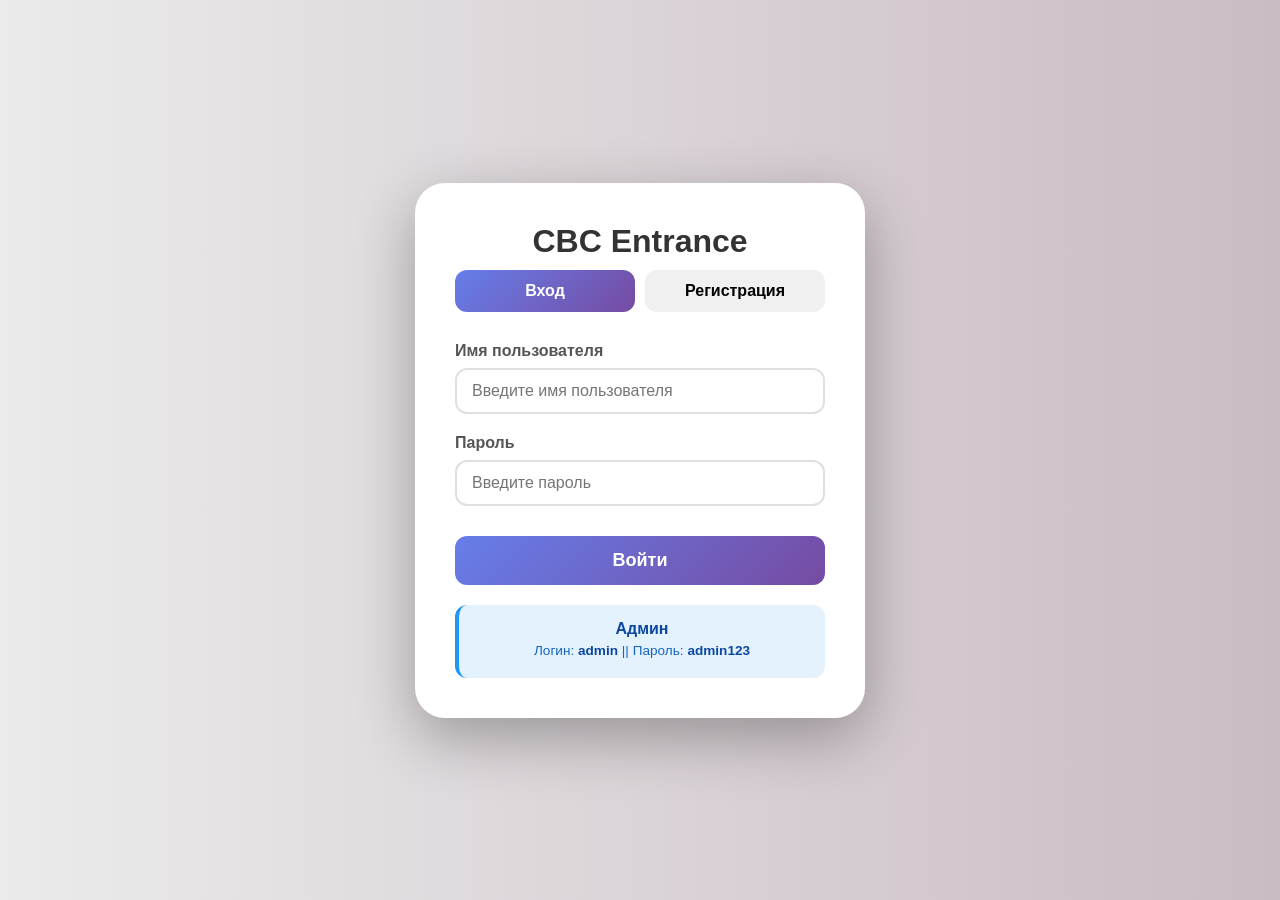
<file: index.html>
<!DOCTYPE html>
<html lang="ru">
<head>
    <meta charset="UTF-8">
    <meta name="viewport" content="width=device-width, initial-scale=1.0">
    <title>Вход | Крутой Бизнес Калькулятор</title>
    <link rel="stylesheet" href="css/auth.css">
</head>
<body>
    <div class="auth-container">
        <h1>CBC Entrance</h1>

        <div id="errorMessage" class="error-message"></div>
        <div id="successMessage" class="success-message"></div>

        <div class="tabs">
            <button class="tab-btn active" data-tab="login">Вход</button>
            <button class="tab-btn" data-tab="register">Регистрация</button>
        </div>

        <!-- Форма входа -->
        <div id="loginForm" class="form active">
            <div class="input-group">
                <label>Имя пользователя</label>
                <input type="text" id="loginUsername" placeholder="Введите имя пользователя">
            </div>
            <div class="input-group">
                <label>Пароль</label>
                <input type="password" id="loginPassword" placeholder="Введите пароль">
            </div>
            <button class="btn" id="loginBtn">Войти</button>
        </div>

        <div id="registerForm" class="form">
            <div class="input-group">
                <label>Имя пользователя</label>
                <input type="text" id="regUsername" placeholder="Придумайте имя пользователя">
            </div>
            <div class="input-group">
                <label>Email</label>
                <input type="email" id="regEmail" placeholder="your@email.com">
            </div>
            <div class="input-group">
                <label>Пароль</label>
                <input type="password" id="regPassword" placeholder="Придумайте пароль">
            </div>
            <div class="input-group">
                <label>Подтверждение пароля</label>
                <input type="password" id="regConfirmPassword" placeholder="Повторите пароль">
            </div>
            <button class="btn" id="registerBtn">Зарегистрироваться</button>
        </div>

        <div class="info-message">
            <strong>Админ</strong>
            <p>Логин: <strong>admin</strong> || Пароль: <strong>admin123</strong></p>
        </div>
    </div>

    <script src="js/auth-page.js"></script>
</body>
</html>
</file>
<file: css/auth.css>
* {
    margin: 0;
    padding: 0;
    box-sizing: border-box;
}

body {
    font-family: 'Segoe UI', Tahoma, Geneva, Verdana, sans-serif;
    background: linear-gradient(90deg, #ebebeb, #cabcc4);
    min-height: 100vh;
    display: flex;
    justify-content: center;
    align-items: center;
    padding: 20px;
}

.auth-container {
    background: white;
    border-radius: 30px;
    box-shadow: 0 20px 60px rgba(0, 0, 0, 0.3);
    max-width: 450px;
    width: 100%;
    padding: 40px;
    animation: fadeIn 0.5s ease;
}

h1 {
    text-align: center;
    color: #333;
    margin-bottom: 10px;
    font-size: 2em;
}

.subtitle {
    text-align: center;
    color: #666;
    margin-bottom: 30px;
}

.tabs {
    display: flex;
    gap: 10px;
    margin-bottom: 30px;
}

.tab-btn {
    flex: 1;
    padding: 12px;
    background: #f0f0f0;
    border: none;
    border-radius: 12px;
    cursor: pointer;
    font-weight: 600;
    font-size: 1em;
    transition: all 0.3s ease;
}

.tab-btn:hover {
    background: #e0e0e0;
    transform: translateY(-2px);
}

.tab-btn.active {
    background: linear-gradient(135deg, #667eea 0%, #764ba2 100%);
    color: white;
}

.form {
    display: none;
}

.form.active {
    display: block;
    animation: fadeIn 0.3s ease;
}

.input-group {
    margin-bottom: 20px;
}

label {
    display: block;
    margin-bottom: 8px;
    color: #555;
    font-weight: 600;
}

input, select {
    width: 100%;
    padding: 12px 15px;
    border: 2px solid #e0e0e0;
    border-radius: 12px;
    font-size: 16px;
    transition: all 0.3s ease;
    font-family: inherit;
}

input:focus, select:focus {
    outline: none;
    border-color: #667eea;
    box-shadow: 0 0 0 3px rgba(102, 126, 234, 0.1);
}

.btn {
    width: 100%;
    padding: 14px;
    background: linear-gradient(135deg, #667eea 0%, #764ba2 100%);
    color: white;
    border: none;
    border-radius: 12px;
    font-size: 18px;
    font-weight: 600;
    cursor: pointer;
    margin-top: 10px;
    transition: all 0.3s ease;
}

.btn:hover {
    transform: translateY(-2px);
    box-shadow: 0 10px 20px rgba(102, 126, 234, 0.3);
}

.guest-link {
    text-align: center;
    margin-top: 20px;
    padding-top: 20px;
    border-top: 1px solid #e0e0e0;
}

.guest-link a {
    color: #667eea;
    text-decoration: none;
    font-weight: 600;
}

.guest-link a:hover {
    text-decoration: underline;
}

.error-message {
    background: #ffebee;
    color: #f44336;
    padding: 10px;
    border-radius: 8px;
    margin-bottom: 20px;
    font-size: 0.9em;
    display: none;
}

.success-message {
    background: #e8f5e9;
    color: #4caf50;
    padding: 10px;
    border-radius: 8px;
    margin-bottom: 20px;
    font-size: 0.9em;
    display: none;
}

@keyframes fadeIn {
    from {
        opacity: 0;
        transform: translateY(10px);
    }
    to {
        opacity: 1;
        transform: translateY(0);
    }
}

@media (max-width: 480px) {
    .auth-container {
        padding: 25px;
    }
    
    h1 {
        font-size: 1.5em;
    }
    
    .tabs {
        flex-direction: column;
    }
}

.info-message {
    background: #e3f2fd;
    border-radius: 12px;
    padding: 15px;
    margin-top: 20px;
    text-align: center;
    border-left: 4px solid #2196f3;
}

.info-message p {
    margin: 5px 0;
    color: #1565c0;
    font-size: 0.85em;
}

.info-message strong {
    color: #0d47a1;
}
</file>
<file: css/main.css>
/* Основные стили*/

* {
    margin: 0;
    padding: 0;
    box-sizing: border-box;
}

body {
    font-family: 'Segoe UI', Tahoma, Geneva, Verdana, sans-serif;
    background: linear-gradient(90deg, #ebebeb, #cabcc4);
    min-height: 100vh;
    display: flex;
    justify-content: center;
    align-items: center;
    padding: 20px;
    transition: background 0.3s ease;
}


.container {
    background: white;
    border-radius: 30px;
    box-shadow: 0 20px 60px rgba(0, 0, 0, 0.3);
    max-width: 600px;
    width: 100%;
    padding: 30px;
    transition: transform 0.3s ease, background 0.3s ease;
}

.container:hover {
    transform: translateY(-5px);
}


.header {
    display: flex;
    justify-content: space-between;
    align-items: center;
    margin-bottom: 10px;
    flex-wrap: wrap;
    gap: 10px;
}

.header-controls {
    display: flex;
    gap: 10px;
}

h1 {
    text-align: center;
    color: #333;
    margin-bottom: 10px;
    font-size: 2em;
    display: flex;
    align-items: center;
    justify-content: center;
    gap: 10px;
}

.subtitle {
    text-align: center;
    color: #666;
    margin-bottom: 30px;
    font-size: 0.9em;
}


.theme-btn,
.save-btn,
.clear-btn,
.add-btn,
.export-btn {
    padding: 8px 12px;
    border: none;
    border-radius: 10px;
    cursor: pointer;
    font-weight: 600;
    transition: all 0.3s ease;
    font-family: inherit;
    font-size: 0.9em;
}

.theme-btn {
    background: #f0f0f0;
    font-size: 1.2em;
}

.theme-btn:hover {
    background: #e0e0e0;
    transform: scale(1.05);
}

.save-btn {
    background: #4caf50;
    color: white;
}

.save-btn:hover {
    background: #45a049;
    transform: translateY(-2px);
}

.add-btn {
    background: #2196f3;
    color: white;
    margin-bottom: 15px;
}

.add-btn:hover {
    background: #0b7dda;
    transform: translateY(-2px);
}

.clear-btn {
    background: #f44336;
    color: white;
    margin-top: 10px;
    width: 100%;
}

.clear-btn:hover {
    background: #da190b;
    transform: translateY(-2px);
}

.export-btn {
    background: #ff9800;
    color: white;
}

.export-btn:hover {
    background: #e68900;
    transform: translateY(-2px);
}


.mode-buttons {
    display: flex;
    gap: 10px;
    margin-bottom: 30px;
    flex-wrap: wrap;
}

.mode-btn {
    flex: 1;
    padding: 12px;
    background: #f0f0f0;
    border: 2px solid transparent;
    border-radius: 12px;
    cursor: pointer;
    font-weight: 600;
    transition: all 0.3s ease;
    font-family: inherit;
    font-size: 0.95em;
}

.mode-btn:hover {
    background: #e0e0e0;
    transform: translateY(-2px);
}

.mode-btn.active {
    background: #757575;
    color: white;
}


.input-group {
    margin-bottom: 25px;
}

label {
    display: block;
    margin-bottom: 8px;
    color: #555;
    font-weight: 600;
    font-size: 0.9em;
}
input,
select {
    width: 100%;
    padding: 12px 15px;
    border: 2px solid #e0e0e0;
    border-radius: 12px;
    font-size: 16px;
    transition: all 0.3s ease;
    font-family: inherit;
    background: white;
}

input:focus,
select:focus {
    outline: none;
    border-color: #667eea;
    box-shadow: 0 0 0 3px rgba(102, 126, 234, 0.1);
}

input[type="number"] {
    -moz-appearance: textfield;
    appearance: textfield;
}

input[type="number"]::-webkit-inner-spin-button,
input[type="number"]::-webkit-outer-spin-button {
    -webkit-appearance: none;
    margin: 0;
}


.info-block {
    background: #e8f4fd;
    border-radius: 12px;
    padding: 15px;
    margin: 20px 0;
    display: flex;
    gap: 12px;
    align-items: flex-start;
}

.info-icon {
    background: #2196f3;
    color: white;
    width: 28px;
    height: 28px;
    border-radius: 50%;
    display: flex;
    align-items: center;
    justify-content: center;
    font-weight: bold;
    font-size: 14px;
    flex-shrink: 0;
}

.info-text {
    color: #0b5e7e;
    font-size: 0.9em;
    line-height: 1.4;
}


.calculate-btn {
    width: 100%;
    padding: 14px;
    background: linear-gradient(to bottom, #ff5e00 0%, #a33100 100%);
    color: white;
    border: none;
    border-radius: 12px;
    font-size: 18px;
    font-weight: 600;
    cursor: pointer;
    transition: all 0.3s ease;
    margin: 20px 0 25px;
    font-family: inherit;
}

.calculate-btn:hover {
    transform: translateY(-2px);
    box-shadow: 0 10px 20px rgba(102, 126, 234, 0.3);
}

.calculate-btn:active {
    transform: translateY(0);
}


.result-card {
    background: linear-gradient(135deg, #f5f7fa 0%, #c3cfe2 100%);
    border-radius: 20px;
    padding: 25px;
    text-align: center;
    margin-bottom: 20px;
    animation: fadeIn 0.5s ease;
}

.result-value {
    font-size: 3.5em;
    font-weight: bold;
    margin: 10px 0;
}

.result-status {
    font-size: 1.1em;
    color: #555;
    margin-top: 10px;
}


.roi-value.positive {
    color: #4caf50;
}

.roi-value.negative {
    color: #f44336;
}

.roi-value.neutral {
    color: #ff9800;
}

.revenue-value {
    color: #2196f3;
}


.kpi-result-value {
    color: #667eea;
}


.progress-bar {
    background: #e0e0e0;
    border-radius: 10px;
    height: 10px;
    overflow: hidden;
    margin-top: 15px;
}

.progress-fill {
    background: linear-gradient(90deg, #667eea, #764ba2);
    height: 100%;
    width: 0%;
    transition: width 0.5s ease;
    border-radius: 10px;
}


.details {
    display: grid;
    grid-template-columns: 1fr 1fr;
    gap: 15px;
    margin-top: 20px;
}

.detail-card {
    background: #f8f9fa;
    padding: 15px;
    border-radius: 12px;
    text-align: center;
    transition: transform 0.3s ease;
}

.detail-card:hover {
    transform: translateY(-2px);
}

.detail-label {
    font-size: 0.85em;
    color: #666;
    margin-bottom: 5px;
}

.detail-value {
    font-size: 1.3em;
    font-weight: bold;
    color: #333;
}


.recommendation {
    background: #fff3cd;
    border-left: 4px solid #ffc107;
    padding: 12px;
    border-radius: 8px;
    margin-top: 20px;
    font-size: 0.9em;
    color: #856404;
}


.employees-header {
    display: flex;
    justify-content: flex-end;
    margin-bottom: 15px;
}

.employees-list {
    display: flex;
    flex-direction: column;
    gap: 10px;
    max-height: 300px;
    overflow-y: auto;
}

.employee-card {
    background: #f8f9fa;
    border-radius: 12px;
    padding: 15px;
    display: flex;
    justify-content: space-between;
    align-items: center;
    transition: transform 0.3s ease;
}

.employee-card:hover {
    transform: translateX(5px);
}

.employee-info {
    display: flex;
    flex-direction: column;
    gap: 5px;
}

.employee-name {
    font-weight: bold;
    font-size: 1.1em;
    color: #333;
}

.employee-position {
    color: #666;
    font-size: 0.85em;
}

.employee-plan {
    color: #4caf50;
    font-size: 0.8em;
    font-weight: 500;
}

.delete-employee-btn {
    background: #f44336;
    color: white;
    border: none;
    padding: 8px 12px;
    border-radius: 8px;
    cursor: pointer;
    transition: all 0.3s ease;
}

.delete-employee-btn:hover {
    background: #da190b;
    transform: scale(1.05);
}

.empty-message {
    text-align: center;
    padding: 30px;
    color: #999;
    background: #f8f9fa;
    border-radius: 12px;
}


#historySection {
    margin-top: 30px;
    padding-top: 20px;
    border-top: 1px solid #e0e0e0;
}

#historySection h3 {
    margin-bottom: 15px;
    color: #333;
    font-size: 1.2em;
}

.history-list {
    max-height: 200px;
    overflow-y: auto;
    margin: 15px 0;
}

.history-item {
    background: #f8f9fa;
    padding: 12px;
    border-radius: 8px;
    margin-bottom: 8px;
    font-size: 0.9em;
    display: flex;
    justify-content: space-between;
    align-items: center;
    transition: background 0.3s ease;
}

.history-item:hover {
    background: #e8e8e8;
}

.history-date {
    color: #666;
    font-size: 0.8em;
}

.history-value {
    font-weight: bold;
}

.history-delete {
    background: none;
    border: none;
    color: #f44336;
    cursor: pointer;
    font-size: 1.1em;
    padding: 0 5px;
}

.history-delete:hover {
    color: #da190b;
}


@keyframes pulse {
    0% { transform: scale(1); }
    50% { transform: scale(1.05); }
    100% { transform: scale(1); }
}

@keyframes fadeIn {
    from {
        opacity: 0;
        transform: translateY(10px);
    }
    to {
        opacity: 1;
        transform: translateY(0);
    }
}

@keyframes slideIn {
    from {
        opacity: 0;
        transform: translateX(-20px);
    }
    to {
        opacity: 1;
        transform: translateX(0);
    }
}

.result-card,
#detailsSection {
    animation: fadeIn 0.5s ease;
}

.employee-card {
    animation: slideIn 0.3s ease;
}


@media (max-width: 600px) {
    .container {
        padding: 20px;
    }
    
    h1 {
        font-size: 1.5em;
    }
    
    .result-value {
        font-size: 2.5em;
    }
    
    .details {
        gap: 10px;
    }
    
    .mode-buttons {
        flex-direction: column;
    }
    
    .mode-btn {
        padding: 10px;
        font-size: 0.9em;
    }
    
    .info-block {
        padding: 12px;
    }
    
    .info-text {
        font-size: 0.85em;
    }
    
    .header {
        flex-direction: column;
        align-items: stretch;
    }
    
    .header-controls {
        justify-content: center;
    }
    
    .detail-value {
        font-size: 1em;
    }
    
    .employee-card {
        flex-direction: column;
        text-align: center;
        gap: 10px;
    }
    
    .history-item {
        flex-direction: column;
        gap: 5px;
        text-align: center;
    }
}


@media (min-width: 601px) and (max-width: 900px) {
    .container {
        max-width: 90%;
    }
    
    .result-value {
        font-size: 3em;
    }
}


.text-center {
    text-align: center;
}

.mt-20 {
    margin-top: 20px;
}

.mb-20 {
    margin-bottom: 20px;
}

.hidden {
    display: none;
}

.success {
    color: #4caf50;
}

.error {
    color: #f44336;
}

.warning {
    color: #ff9800;
}


::-webkit-scrollbar {
    width: 8px;
    height: 8px;
}

::-webkit-scrollbar-track {
    background: #f1f1f1;
    border-radius: 10px;
}

::-webkit-scrollbar-thumb {
    background: #888;
    border-radius: 10px;
}

::-webkit-scrollbar-thumb:hover {
    background: #555;
}
#employeesMode .employees-header {
    display: block;
}


.mode-content h2,
.mode-content .mode-title {
    display: none;
}


.history-header {
    display: flex;
    justify-content: space-between;
    align-items: center;
    margin-bottom: 15px;
    flex-wrap: wrap;
    gap: 10px;
}

.history-header h3 {
    margin: 0;
}

.export-btn {
    background: #4caf50;
    color: white;
    border: none;
    padding: 8px 16px;
    border-radius: 8px;
    cursor: pointer;
    font-weight: 600;
    transition: all 0.3s ease;
    font-size: 0.9em;
}

.export-btn:hover {
    background: #45a049;
    transform: translateY(-2px);
    box-shadow: 0 5px 10px rgba(76, 175, 80, 0.3);
}

.export-btn:active {
    transform: translateY(0);
}


body.dark .export-btn {
    background: #4caf50;
}

body.dark .export-btn:hover {
    background: #45a049;
}
</file>
<file: css/dark.css>
/* темная тема */

body.dark {
    background: linear-gradient(135deg, #000000 0%, #1a1a1a 100%);
}
body.dark h1{
    color: #dbdbdb;
}
/* body.dark .subtitle{
    color: #dbdbdb;
} */
body.dark .container {
    background: #1e1e2e;
    color: #eee;
}

body.dark .input-group label {
    color: #ccc;
}

body.dark input,
body.dark select {
    background: #2d2d3d;
    border-color: #444;
    color: #eee;
}

body.dark input:focus {
    border-color: #848897;
}

body.dark .mode-btn {
    background: #2d2d3d;
    color: #eee;
}

body.dark .mode-btn.active {
    background: #242222;
}

body.dark .result-card {
    background: #2d2d3d;
}

body.dark .detail-card {
    background: #2d2d3d;
}

body.dark .detail-value {
    color: #eee;
}

body.dark .employee-card {
    background: #2d2d3d;
}


body.dark .history-item {
    background: #2d2d3d;
}

body.dark .subtitle,
body.dark .detail-label,
body.dark .history-date {
    color: #aaa;
}
body.dark .calculate-btn{
    width: 100%;
    padding: 14px;
    background: linear-gradient(to bottom, #662500 0%, #411300 100%);
    color: white;
    border: none;
    border-radius: 12px;
    font-size: 18px;
    font-weight: 600;
    cursor: pointer;
    transition: all 0.3s ease;
    margin: 20px 0 25px;
    font-family: inherit;
}
body.dark .theme-btn{
    background: #2c2c2c;
}
body.dark .logout-btn{
    background: #2c2c2c;
    color: white;
}
</file>
